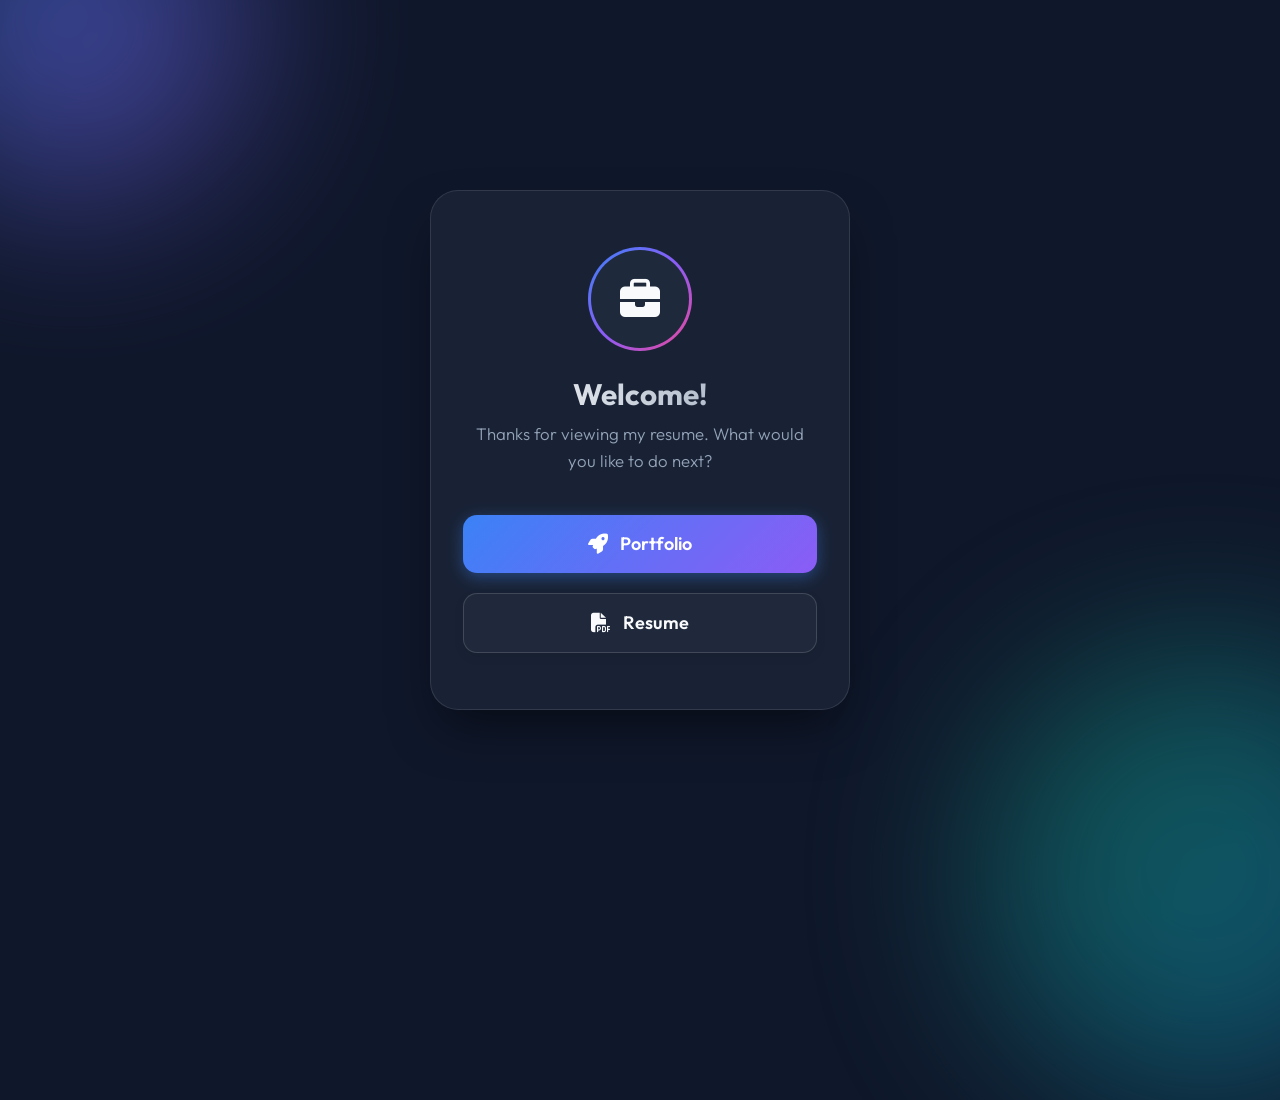
<file: index.html>
<!DOCTYPE html>
<html lang="en">
<head>
    <meta charset="UTF-8">
    <meta name="viewport" content="width=device-width, initial-scale=1.0">
    <title>Sathish | Resume & Portfolio</title>
    <meta name="description" content="Access my professional portfolio and download my latest resume.">
    
    <!-- Google Fonts -->
    <link href="https://fonts.googleapis.com/css2?family=Outfit:wght@300;400;500;600;700&display=swap" rel="stylesheet">
    <!-- FontAwesome for icons -->
    <link rel="stylesheet" href="https://cdnjs.cloudflare.com/ajax/libs/font-awesome/6.4.0/css/all.min.css">
    
    <style>
        /* CSS Reset & Base */
        * {
            margin: 0;
            padding: 0;
            box-sizing: border-box;
            font-family: 'Outfit', sans-serif;
        }

        body {
            /* Sleek Dark Mode Background */
            background-color: #0f172a;
            color: #f8fafc;
            display: flex;
            justify-content: center;
            align-items: center;
            min-height: 100vh;
            overflow: hidden;
            position: relative;
        }

        /* Abstract Glowing Background Elements */
        .bg-shape {
            position: absolute;
            filter: blur(90px);
            z-index: -1;
            opacity: 0.5;
            animation: float 12s infinite ease-in-out alternate;
            border-radius: 50%;
        }
        
        .shape-1 {
            width: 350px;
            height: 350px;
            background: linear-gradient(135deg, #3b82f6, #8b5cf6);
            top: -150px;
            left: -100px;
        }

        .shape-2 {
            width: 450px;
            height: 450px;
            background: linear-gradient(135deg, #10b981, #0ea5e9);
            bottom: -200px;
            right: -150px;
            animation-delay: 2s;
            opacity: 0.4;
        }

        @keyframes float {
            0% { transform: translate(0, 0) scale(1); }
            100% { transform: translate(40px, 60px) scale(1.1); }
        }

        /* Main Glassmorphism CardContainer */
        .card {
            background: rgba(30, 41, 59, 0.7);
            backdrop-filter: blur(20px);
            -webkit-backdrop-filter: blur(20px);
            border: 1px solid rgba(255, 255, 255, 0.1);
            padding: 3.5rem 2rem;
            border-radius: 28px;
            width: 90%;
            max-width: 420px;
            text-align: center;
            box-shadow: 0 25px 50px -12px rgba(0, 0, 0, 0.5);
            animation: slideUp 0.8s cubic-bezier(0.16, 1, 0.3, 1) forwards;
            opacity: 0;
        }

        @keyframes slideUp {
            from { opacity: 0; transform: translateY(40px); }
            to { opacity: 1; transform: translateY(0); }
        }

        /* Avatar Element */
        .avatar-container {
            width: 104px;
            height: 104px;
            margin: 0 auto 1.5rem;
            border-radius: 50%;
            background: linear-gradient(135deg, #3b82f6, #8b5cf6, #ec4899);
            padding: 3px;
            position: relative;
            animation: pulse-glow 3s infinite alternate;
        }

        @keyframes pulse-glow {
            0% { box-shadow: 0 0 10px rgba(139, 92, 246, 0.4); }
            100% { box-shadow: 0 0 25px rgba(139, 92, 246, 0.8); }
        }

        .avatar {
            width: 100%;
            height: 100%;
            background-color: #1e293b;
            border-radius: 50%;
            display: flex;
            align-items: center;
            justify-content: center;
            font-size: 2.5rem;
            color: #f8fafc;
        }

        /* Typography */
        h1 {
            font-size: 1.85rem;
            font-weight: 700;
            margin-bottom: 0.5rem;
            background: linear-gradient(to right, #ffffff, #94a3b8);
            -webkit-background-clip: text;
            -webkit-text-fill-color: transparent;
        }

        p {
            color: #94a3b8;
            font-size: 1.05rem;
            margin-bottom: 2.5rem;
            line-height: 1.6;
            font-weight: 300;
        }

        /* Action Buttons */
        .btn-container {
            display: flex;
            flex-direction: column;
            gap: 1.25rem;
        }

        .btn {
            display: flex;
            align-items: center;
            justify-content: center;
            gap: 0.75rem;
            width: 100%;
            padding: 1.1rem 1.5rem;
            border-radius: 14px;
            font-size: 1.125rem;
            font-weight: 600;
            text-decoration: none;
            transition: all 0.3s cubic-bezier(0.4, 0, 0.2, 1);
            position: relative;
            overflow: hidden;
            z-index: 1;
        }

        /* Primary Button */
        .btn-primary {
            background: linear-gradient(135deg, #3b82f6, #8b5cf6);
            color: white;
            border: none;
            box-shadow: 0 4px 15px rgba(59, 130, 246, 0.4);
        }

        .btn-primary::before {
            content: '';
            position: absolute;
            top: 0;
            left: 0;
            width: 100%;
            height: 100%;
            background: linear-gradient(135deg, #2563eb, #7c3aed);
            z-index: -1;
            transition: opacity 0.3s ease;
            opacity: 0;
        }

        .btn-primary:hover {
            transform: translateY(-3px);
            box-shadow: 0 8px 25px rgba(59, 130, 246, 0.6);
        }

        .btn-primary:hover::before {
            opacity: 1;
        }

        /* Secondary Button */
        .btn-secondary {
            background: rgba(255, 255, 255, 0.03);
            color: #f8fafc;
            border: 1px solid rgba(255, 255, 255, 0.15);
            box-shadow: 0 4px 10px rgba(0, 0, 0, 0.1);
        }

        .btn-secondary:hover {
            background: rgba(255, 255, 255, 0.08);
            transform: translateY(-3px);
            border-color: rgba(255, 255, 255, 0.3);
            box-shadow: 0 8px 20px rgba(0, 0, 0, 0.2);
        }

        .btn:active {
            transform: translateY(1px);
        }

        .icon {
            font-size: 1.25rem;
        }
    </style>
</head>
<body>
    <!-- Abstract Backgrounds -->
    <div class="bg-shape shape-1"></div>
    <div class="bg-shape shape-2"></div>

    <main class="card">
        <!-- Professional Avatar Graphic -->
        <div class="avatar-container">
            <div class="avatar">
                <i class="fa-solid fa-briefcase"></i>
            </div>
        </div>
        
        <h1>Welcome!</h1>
        <p>Thanks for viewing my resume. What would you like to do next?</p>

        <div class="btn-container">
            <!-- Primary Action: View Portfolio -->
            <a href="portfolio.html" class="btn btn-primary" id="btn-portfolio">
                <i class="fa-solid fa-rocket icon"></i>
                Portfolio
            </a>
            
            <!-- Secondary Action: View Resume -->
            <a href="https://purple-cindi-69.tiiny.site" target="_blank" class="btn btn-secondary" id="btn-resume">
                <i class="fa-solid fa-file-pdf icon"></i>
                Resume
            </a>
        </div>
    </main>
</body>
</html>
</file>
